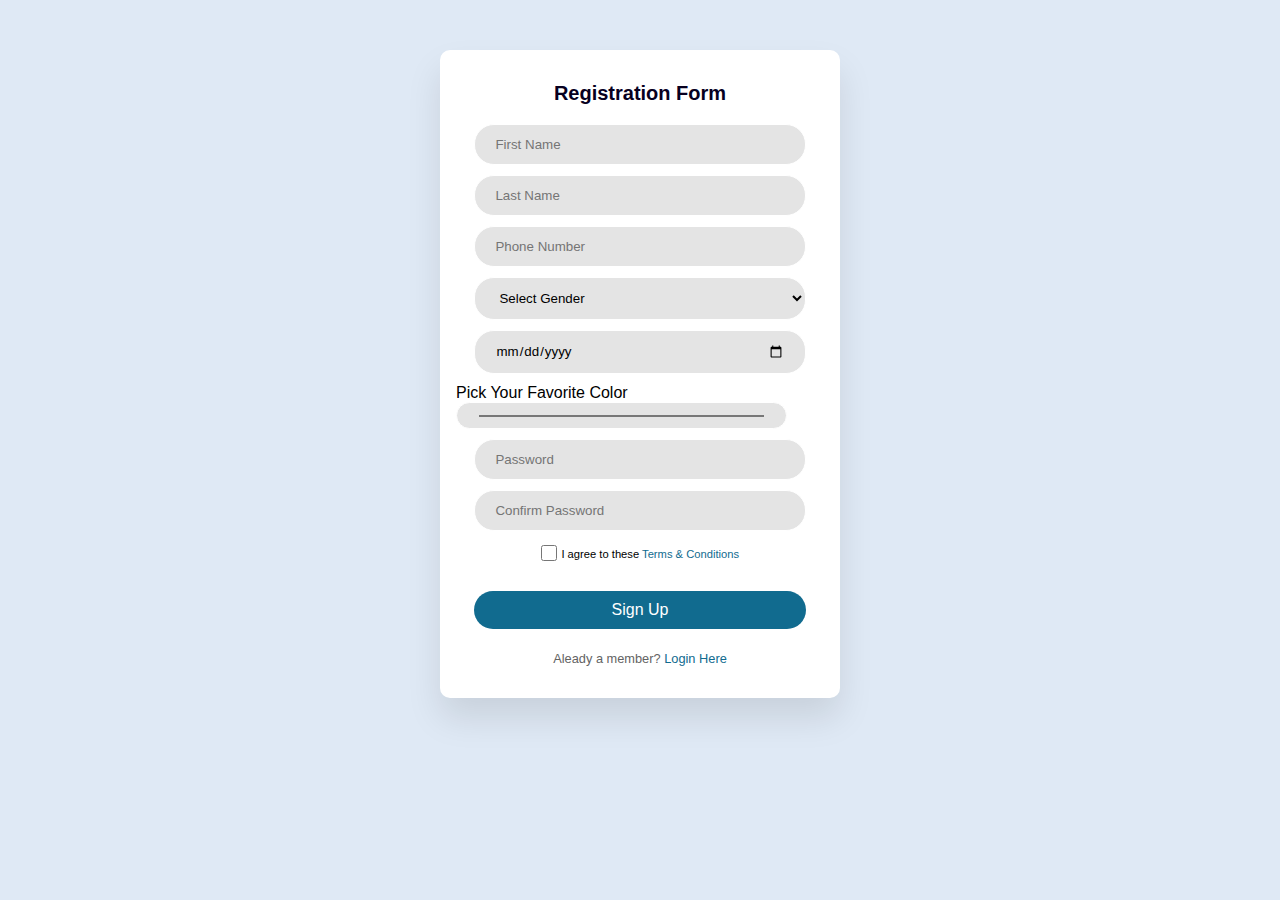
<file: Sign-up/index.html>
<!DOCTYPE html>
<html lang="en">
<head>
    <meta charset="UTF-8">
    <meta http-equiv="X-UA-Compatible" content="IE=edge">
    <meta name="viewport" content="width=device-width, initial-scale=1.0">
    <title>Registration Page</title>
    <link rel="stylesheet" href="styles.css">
</head>
<body>
    <div class="container">
        <h1> Registration Form</h1>
        <form action="#">
            <input type="text" placeholder="First Name"> 
            <input type="text" placeholder="Last Name"> 
            <input type="tel" placeholder="Phone Number">
            <select name="gender" id="gender"> 
                <option value="gender">Select Gender</option>
                <option value="male">Male</option>
                <option value="fmale">Female</option>
            </select>
            <input type="date" placeholder="Date of Birth">
            <div class="color">
            <label for="color">Pick Your Favorite Color</label>
            <input type="color">
            </div>
            <input type="password" placeholder="Password">
            <input type="password" placeholder="Confirm Password">             
        </form>
        <div class="terms">
            <input type="checkbox" id="checkbox">
            <label for="checkbox"> I agree to these <a href="#">Terms & Conditions</a></label>
        </div>
        <button>Sign Up</button>
        <div class="member">
            <p>Aleady a member? <a href="./login.html" target="_blank" >Login Here</a></p>
        </div>
    </div>

</body>
</html>
</file>
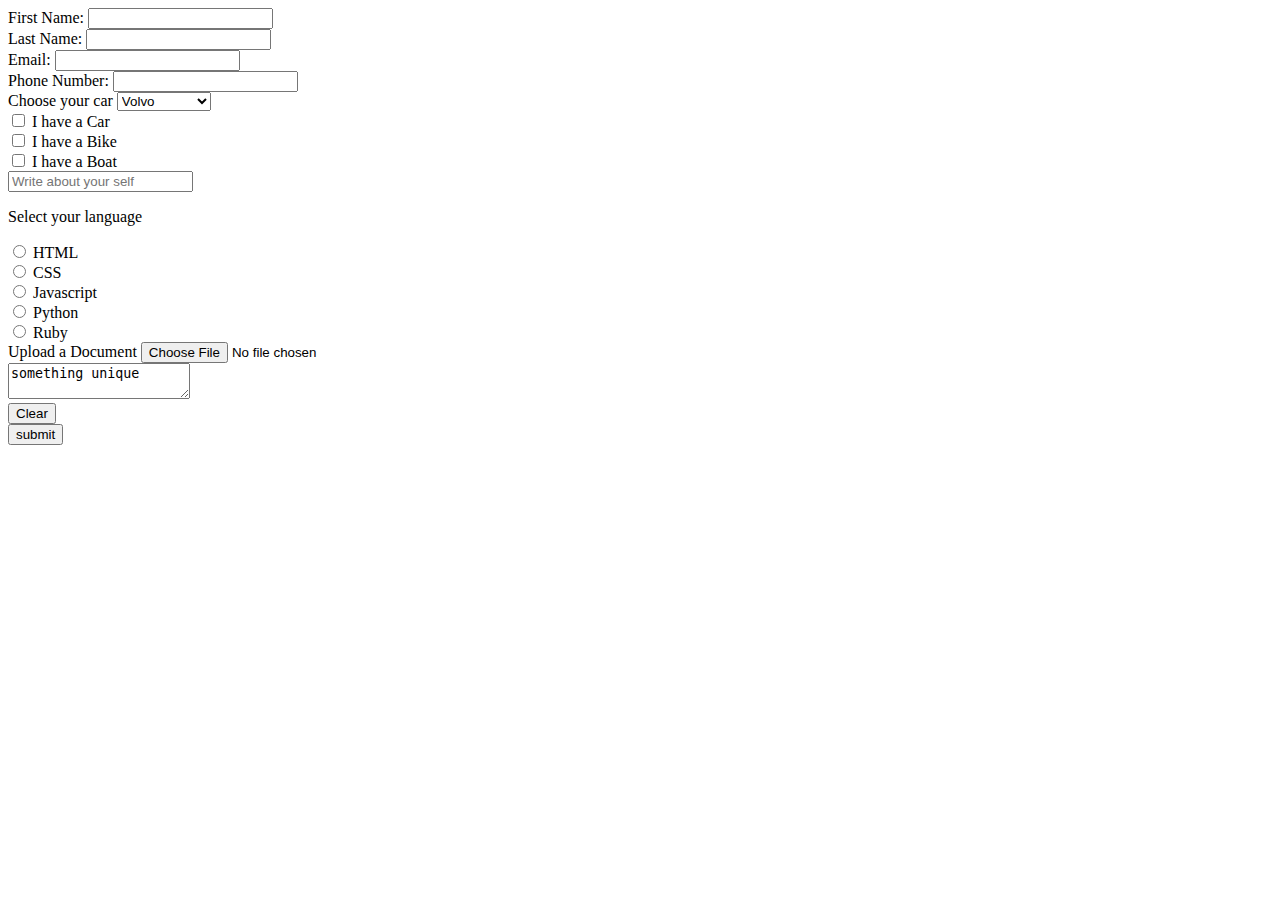
<file: form.html>
<!DOCTYPE html>
<html lang="en">
<head>
    <meta charset="UTF-8">
    <meta http-equiv="X-UA-Compatible" content="IE=edge">
    <meta name="viewport" content="width=device-width, initial-scale=1.0">
    <title>Zuri Form</title>
</head>
<body>
    <form action="">
        <div> <!-- div container takes full width of for the tag unless otherwise styled-->
            <label for="fName">First Name:</label>
            <input type="text" name="fName" id="fName">
        </div>   
        <div>
            <label for="lName">Last Name: </label>
            <input type="text" name="lName" id="lName">
        </div>
        <div>
            <label for="email">Email:</label>
            <input type="email" name="email" id="email">
        </div>
        <div>
            <label for="pNum">Phone Number:</label>
            <input type="tel" name="pNum" id="pNum"> <!-- type: tel takes in number, can also use number instead of tel-->
        </div>
        <div>
            <label for="car"> Choose your car</label>
            <select name="car" id="car">
                <option value="Volvo">Volvo</option>
                <option value="Nissan">Nissan</option>
                <option value="Toyota">Toyota</option>
                <option value="Posch">Posch</option>
                <option value="Farrari">Farrari</option>
                <option value="Royce">Rolls Royce</option>
            </select>
        </div>
        <div>
            <input type="checkbox" name="car" id="car">
            <label for="iHc">I have a Car</label> <br>
            <input type="checkbox" name="bike" id="bike">
            <label for="iHc">I have a Bike</label> <br>
            <input type="checkbox" name="" id="boat">
            <label for="iHc">I have a Boat</label>
        </div>
        <div>
            <input type="text" placeholder="Write about your self">
        </div>
        <div>
            <p> Select your language </p>
            <input type="radio" name="lang" id="">
            <label for="lang"> HTML </label><br> <!-- add same name to prevent selecting multiple options for radio-->
            <input type="radio" name="lang" id="">
            <label for="lang"> CSS </label><br>
            <input type="radio" name="lang" id="">
            <label for="lang"> Javascript </label> <br>
            <input type="radio" name="lang" id="">
            <label for="lang"> Python </label> <br>
            <input type="radio" name="lang" id="">
            <label for="lang"> Ruby </label>
        </div>
        <div>
            <label for="file">Upload a Document</label>
            <input type="file" name="file" id="">
        </div>
        <div>
            <textarea name="" id="">something unique </textarea>
        </div>
        <div>
            <input type="reset" value="Clear"> <!-- to reset the whole form-->
        </div>
        <input type="submit" value="submit">
    </form>
</body>
</html>
</file>
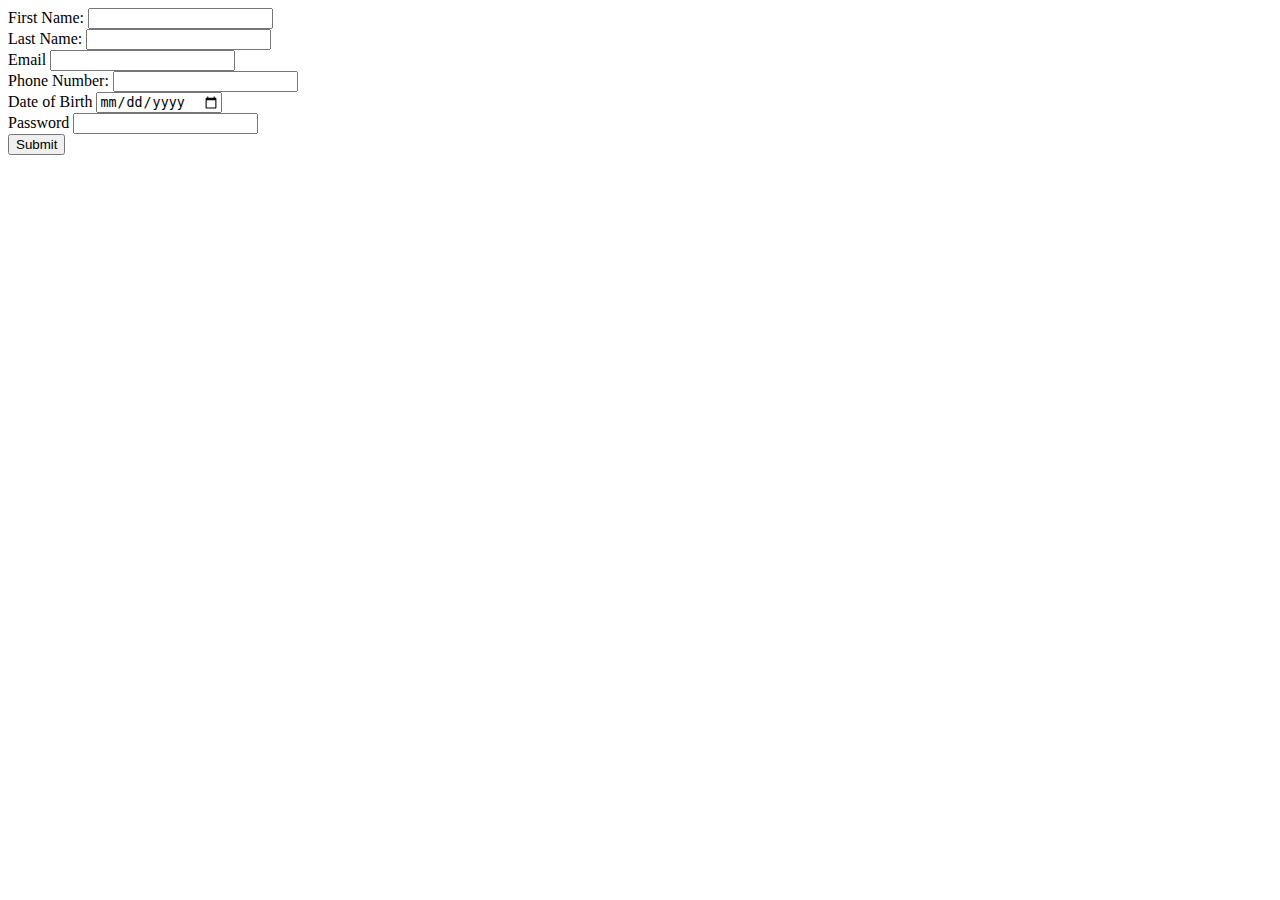
<file: form_task.html>
<!DOCTYPE html>
<html lang="en">
<head>
    <meta charset="UTF-8">
    <meta http-equiv="X-UA-Compatible" content="IE=edge">
    <meta name="viewport" content="width=device-width, initial-scale=1.0">
    <title>Simple Sign Up form</title>
</head>
<body>
    <form action="">
        <div>   
        <label for="fName">First Name:</label>
        <input type="text" name="fName" id="fName" maxlength="12" minlength="5" required>
        </div>
        <div>
            <label for="lName">Last Name:</label>
            <input type="text" name="lName" id="lName" required>
        </div>
        <div>
            <label for="email">Email</label>
            <input type="email" name="email" id="email" required>
        </div>
        <div>
            <label for="pNum"> Phone Number:</label>
            <input type="tel" name="pNum" id="pNum" required>
        </div>
        <div>
            <label for="DoB">Date of Birth</label>
            <input type="date" name="DoB" id="DoB" required>
        </div>
        <div>
            <label for="pWord">Password</label>
            <input type="password" name="pWord" id="pWord" required>
        </div>
        <input type="button" value="Submit">
    </form>
    
</body>
</html>
</file>
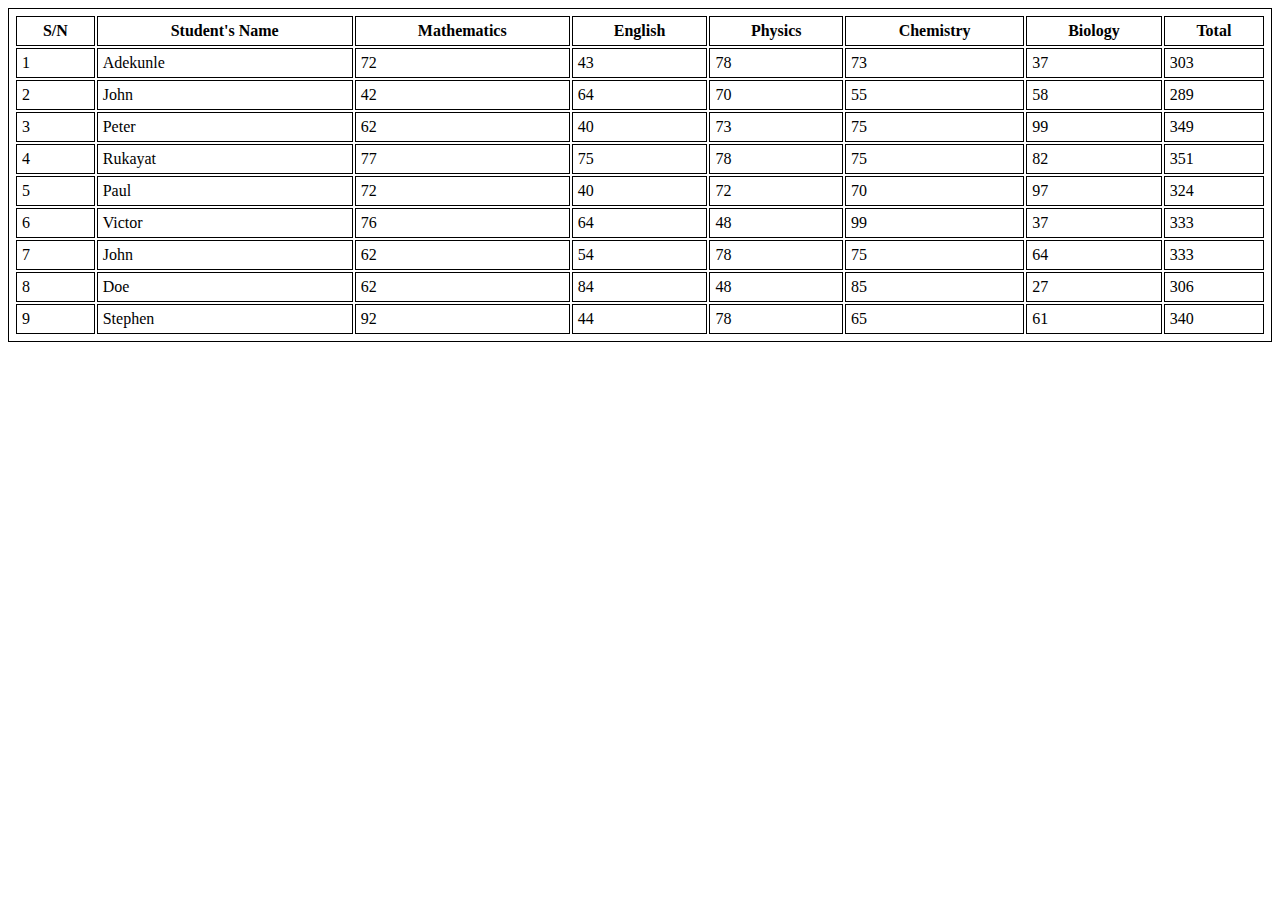
<file: index_ZuriII.html>
<!DOCTYPE html>
<html lang="en">
<head>
    <meta charset="UTF-8">
    <meta http-equiv="X-UA-Compatible" content="IE=edge">
    <meta name="viewport" content="width=device-width, initial-scale=1.0">
    <title> Students' Data</title>
</head>
<style>
    table, tr, td, th {
        border: 1px solid black;
        padding: 5px;
    }
</style>
<body>
    <table width="100%" >
        <thead id="heading">
            <tr class="row" >
                <th >
                    S/N
                </th>
                <th>
                    Student's Name
                </th>
                <th>
                    Mathematics
                </th>
                <th>
                    English
                </th>
                <th>
                    Physics
                </th>
                <th>
                    Chemistry
                </th>
                <th>
                    Biology
                </th>
                <th colspan="2">
                    Total
                </th>
                
            </tr>
        </thead>

        <tbody>
            <tr class="row">
                <td class="row">
                    1
                </td>
                <td>
                    Adekunle
                </td>
                <td>
                    72
                </td>
                <td>
                    43
                </td>
                <td>
                    78
                </td>
                <td>
                    73
                </td>
                <td>
                    37
                </td>
                <td colspan="2">
                    303
                </td>
            </tr>
            <tr class="row">
                <td class="row">
                    2
                </td>
                <td>
                    John
                </td>
                <td>
                    42
                </td>
                <td>
                    64
                </td>
                <td>
                    70
                </td>
                <td>
                    55
                </td>
                <td>
                    58
                </td>
                <td colspan="2">
                    289
                </td>
            </tr>
            <tr class="row">
                <td class="row">
                    3
                </td>
                <td>
                    Peter
                </td>
                <td>
                    62
                </td>
                <td>
                    40
                </td>
                <td>
                    73
                </td>
                <td>
                    75
                </td>
                <td>
                    99
                </td>
                <td colspan="2">
                    349
                </td>
            </tr>
            <tr class="row">
                <td class="row">
                    4
                </td>
                <td>
                    Rukayat
                </td>
                <td>
                    77
                </td>
                <td>
                    75
                </td>
                <td>
                    78
                </td>
                <td>
                    75
                </td>
                <td>
                    82
                </td>
                <td colspan="2">
                    351
                </td>
            </tr>
            <tr class="row">
                <td class="row">
                    5
                </td>
                <td>
                    Paul
                </td>
                <td>
                    72
                </td>
                <td>
                    40
                </td>
                <td>
                    72
                </td>
                <td>
                    70
                </td>
                <td>
                    97
                </td>
                <td colspan="2">
                    324
                </td>
            </tr>
            <tr class="row">
                <td class="row">
                    6
                </td>
                <td>
                    Victor
                </td>
                <td>
                    76
                </td>
                <td>
                    64
                </td>
                <td>
                    48
                </td>
                <td>
                    99
                </td>
                <td>
                    37
                </td>
                <td colspan="2">
                    333
                </td>
            </tr>
            <tr class="row">
                <td class="row">
                    7
                </td>
                <td>
                    John
                </td>
                <td>
                    62
                </td>
                <td>
                    54
                </td>
                <td>
                    78
                </td>
                <td>
                    75
                </td>
                <td>
                    64
                </td>
                <td colspan="2">
                    333
                </td>
            </tr>
            <tr class="row">
                <td class="row">
                    8
                </td>
                <td>
                    Doe
                </td>
                <td>
                    62
                </td>
                <td>
                    84
                </td>
                <td>
                    48
                </td>
                <td>
                    85
                </td>
                <td>
                    27
                </td>
                <td colspan="2">
                    306
                </td>
            </tr>
            <tr class="row">
                <td class="row">
                    9
                </td>
                <td>
                    Stephen
                </td>
                <td>
                    92
                </td>
                <td>
                    44
                </td>
                <td>
                    78
                </td>
                <td>
                    65
                </td>
                <td>
                    61
                </td>
                <td colspan="2">
                    340
                </td>
            </tr>
        </tbody>
    </table>
</body>
</html>
</file>
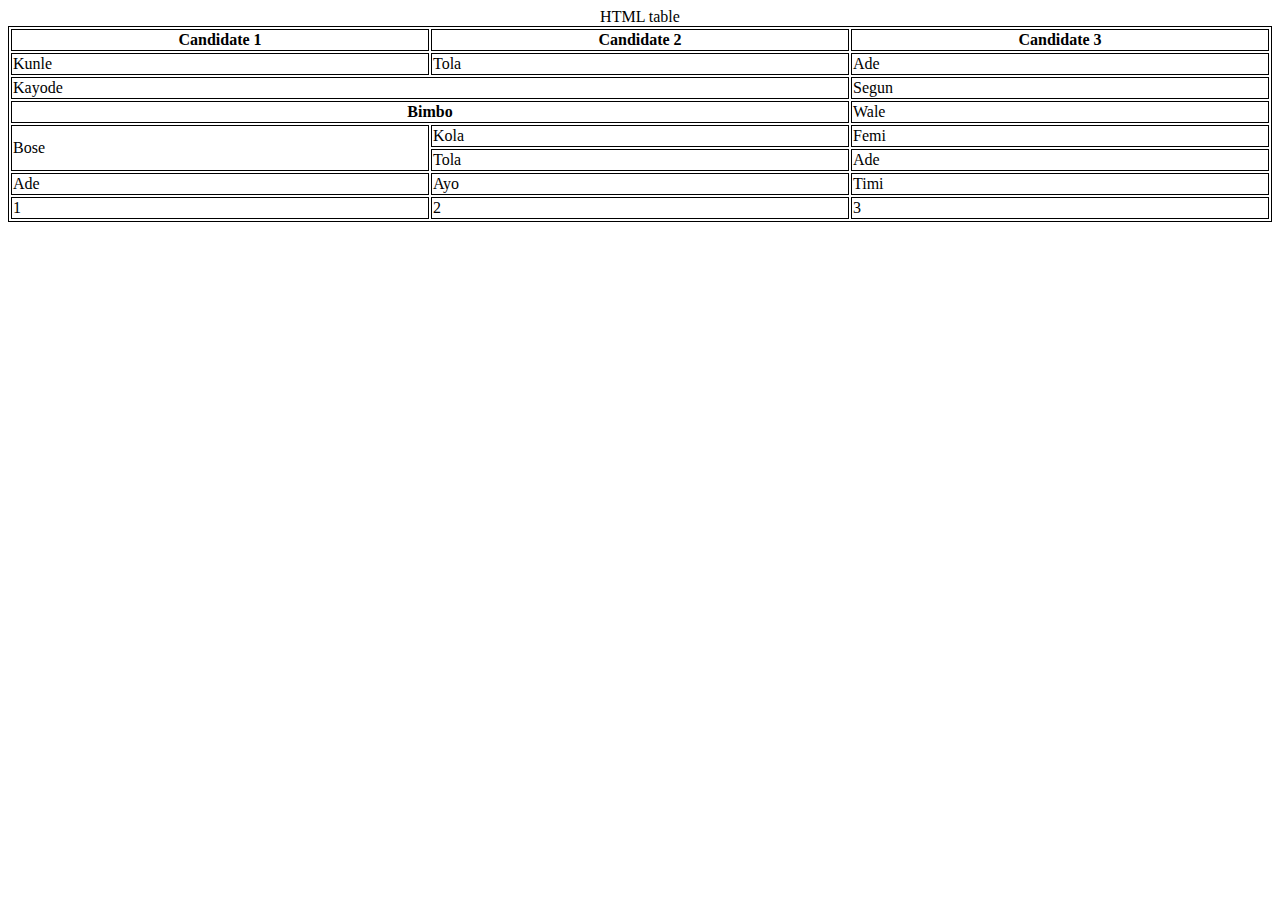
<file: table.html>
<!DOCTYPE html>
<html lang="en">
<head>
    <meta charset="UTF-8">
    <meta http-equiv="X-UA-Compatible" content="IE=edge">
    <meta name="viewport" content="width=device-width, initial-scale=1.0">
    <title>Document</title>
</head>
<style>
    table, tr, td, th {
        border: 1px solid black;
    }
</style>
<body>
    <table width="100%"> <!-- table takes the full width of browser -->
        <caption> 
            HTML table <!-- the caption for the table -->
        </caption>
        <thead> <!--table head; houses the headings of the table such as tr, th-->
            <tr> <!-- table row: horizontal heading of the table, everything in this section is horizontal -->
                <th>
                    Candidate 1 <!--table heading; bears the actual contents --> 
                </th>
                <th>
                    Candidate 2 
                </th>
                <th>
                    Candidate 3 
                </th>
            </tr>
        </thead>
        <tbody> <!-- table body: take input for the table, embed tr, td-->
            <tr> <!-- table row; horizontal display  of table data, takes td-->
                <td> <!-- table data: takes in the input of the table-->
                    Kunle
                </td>
                <td> 
                    Tola
                </td>
                <td> 
                    Ade
                </td>
            </tr>
            <tr> <!-- table row 2-->
                <td colspan="2"> 
                    Kayode
                </td>
                <td> 
                    Segun
                </td>
            </tr>
            <tr> <!-- table body 3-->
                <th colspan="2"> 
                    Bimbo
                </td>
                <td> 
                    Wale
                </td>
            </tr>
            <tr> <!-- table body 4-->
                <td  rowspan="2"> 
                    Bose
                </td>
                <td> 
                    Kola
                </td>
                <td>
                    Femi
                </td>
            </tr>
            <tr> <!-- table body 5-->
                <td> 
                    Tola
                </td>
                <td> 
                    Ade
                </td>
            </tr>
            <tr> <!-- table body 6-->
                <td> 
                    Ade
                </td>
                <td> 
                    Ayo
                </td>
                <td> 
                    Timi
                </td>
            </tr>
        </tbody>
        <tfoot> <!--table foot-->
            <tr>
                <td> 1 </td>
                <td>2</td>
                <td>3</td>
            </tr>
        </tfoot>
    </table>
</body>
</html>
</file>
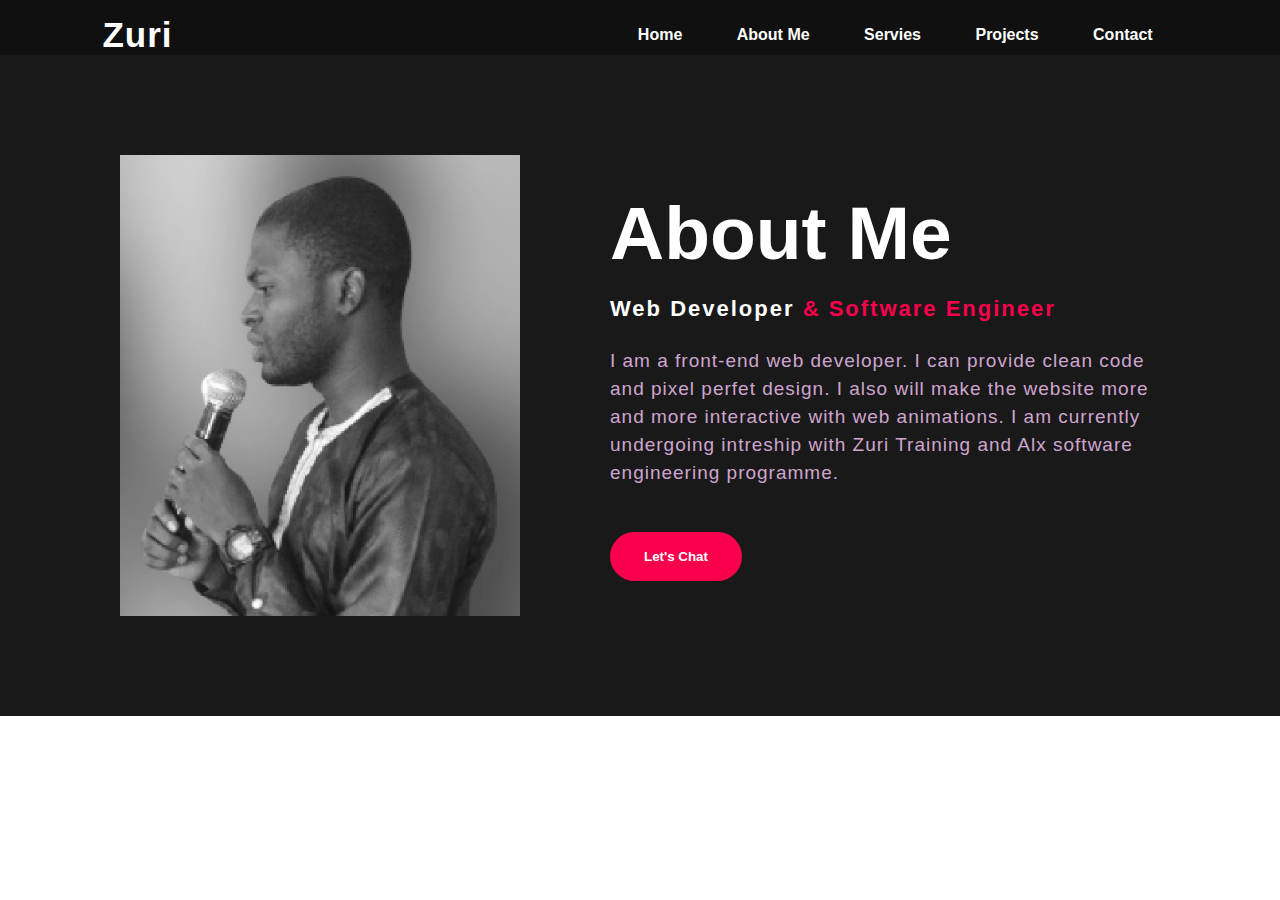
<file: Portfoli/aboutme.html>
<!DOCTYPE html>
<html lang="en">
<head>
    <meta charset="UTF-8">
    <meta http-equiv="X-UA-Compatible" content="IE=edge">
    <meta name="viewport" content="width=device-width, initial-scale=1.0">
    <title>About page</title>
    <link rel="stylesheet" href="style.css">
    <!-- link to css file-->
    <link rel="stylesheet" href="https://cdnjs.cloudflare.com/ajax/libs/font-awesome/6.2.0/css/all.min.css"
        integrity="sha512-xh6O/CkQoPOWDdYTDqeRdPCVd1SpvCA9XXcUnZS2FmJNp1coAFzvtCN9BmamE+4aHK8yyUHUSCcJHgXloTyT2A=="
        crossorigin="anonymous" referrerpolicy="no-referrer" />
</head>
<body>
    <header>
            <nav>
                <h2 class="logo">
                    Zuri
                </h2>
                <ul>
                    <li><a href="#">Home</a></li>
                    <li><a href="aboutme.html" target="_blank">About Me</a></li>
                    <li><a href="services.html" target="_blank">Servies<a></li>
                    <li><a href="project.html" target="_blank">Projects</a></li>
                    <li><a href="contact.html" target="_blank">Contact</a></li>
                </ul>
            </nav>
    </header>
    <section class="about">
        <div class="main">
            <img src="images/image-2.jpg" alt="image-2">
            <div class="about-txt">
                <h2>
                    About Me
                </h2>
                <h5>
                    Web Developer <span>& Software Engineer </span> 
                </h5>
                <p>
                    I am a front-end web developer. I can provide clean code and pixel perfet design. I also will make the website more and more interactive with web animations. I am currently undergoing intreship with Zuri Training and Alx software engineering programme.
                </p>
                <button type="button"> Let's Chat</button>
            </div>
        </div>
    </section>
</body>
</html>
</file>
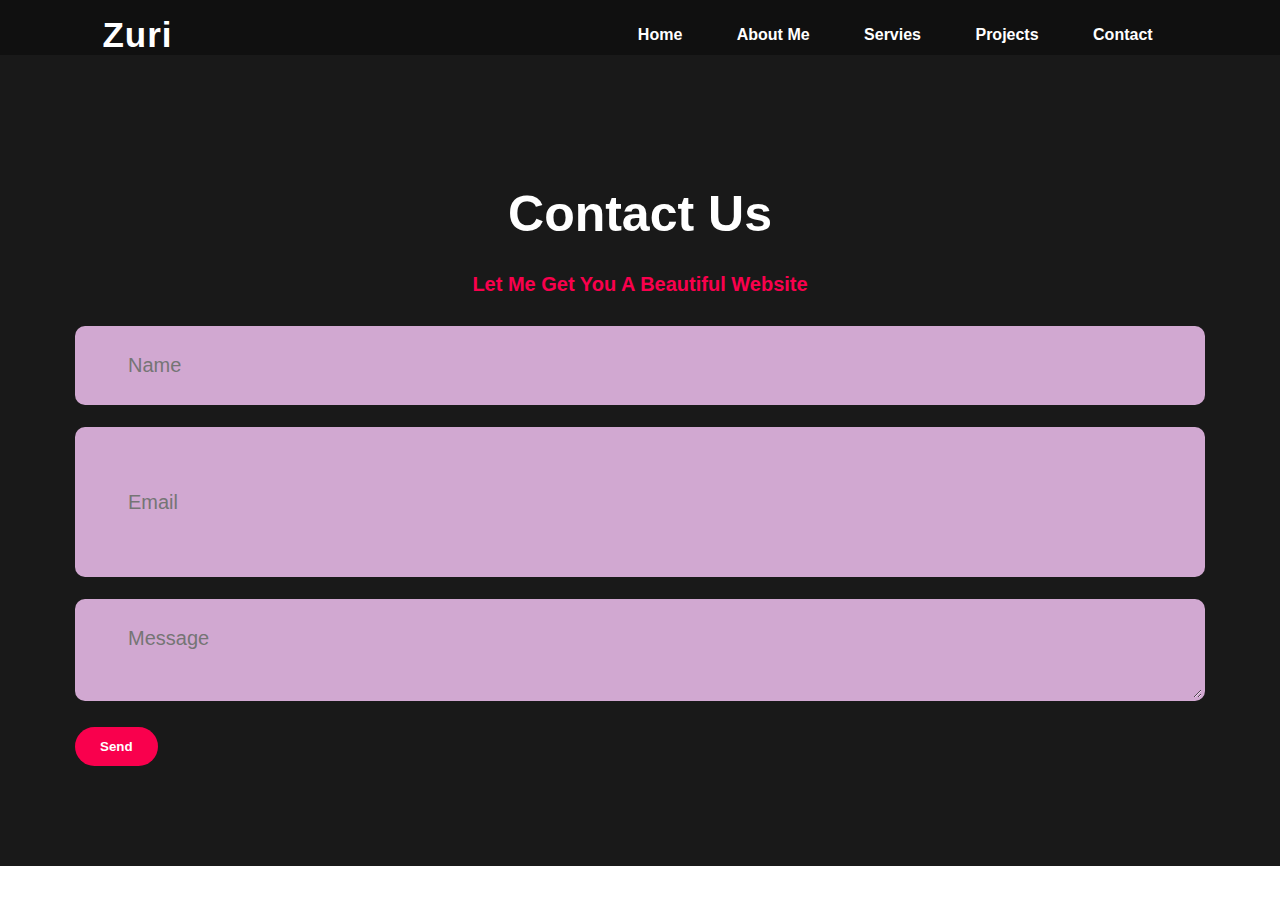
<file: Portfoli/contact.html>
<!DOCTYPE html>
<html lang="en">
<head>
    <meta charset="UTF-8">
    <meta http-equiv="X-UA-Compatible" content="IE=edge">
    <meta name="viewport" content="width=device-width, initial-scale=1.0">
    <title>Contact page</title>
    <link rel="stylesheet" href="style.css"> <!-- link to css file-->
    <link rel="stylesheet" href="https://cdnjs.cloudflare.com/ajax/libs/font-awesome/6.2.0/css/all.min.css"
        integrity="sha512-xh6O/CkQoPOWDdYTDqeRdPCVd1SpvCA9XXcUnZS2FmJNp1coAFzvtCN9BmamE+4aHK8yyUHUSCcJHgXloTyT2A=="
        crossorigin="anonymous" referrerpolicy="no-referrer" />
</head>
<body>
    <header>
            <nav>
                <h2 class="logo">
                    Zuri
                </h2>
                <ul>
                    <li><a href="#">Home</a></li>
                    <li><a href="aboutme.html" target="_blank">About Me</a></li>
                    <li><a href="services.html" target="_blank">Servies<a></li>
                    <li><a href="project.html" target="_blank">Projects</a></li>
                    <li><a href="contact.html" target="_blank">Contact</a></li>
                </ul>
            </nav>
    </header>
    <div class="contact">
        <h2> Contact Us </h2>
        <p>Let Me Get You A Beautiful Website</p>
        
        <div class="form">      
            <input class="field" type="text" placeholder="Name">
        <input class="field area" type="email" placeholder="Email">
        <textarea class="field" placeholder="Message"></textarea>
        <button class="btn">Send</button>
        </div>
    </div>
</body>
</html>
</file>
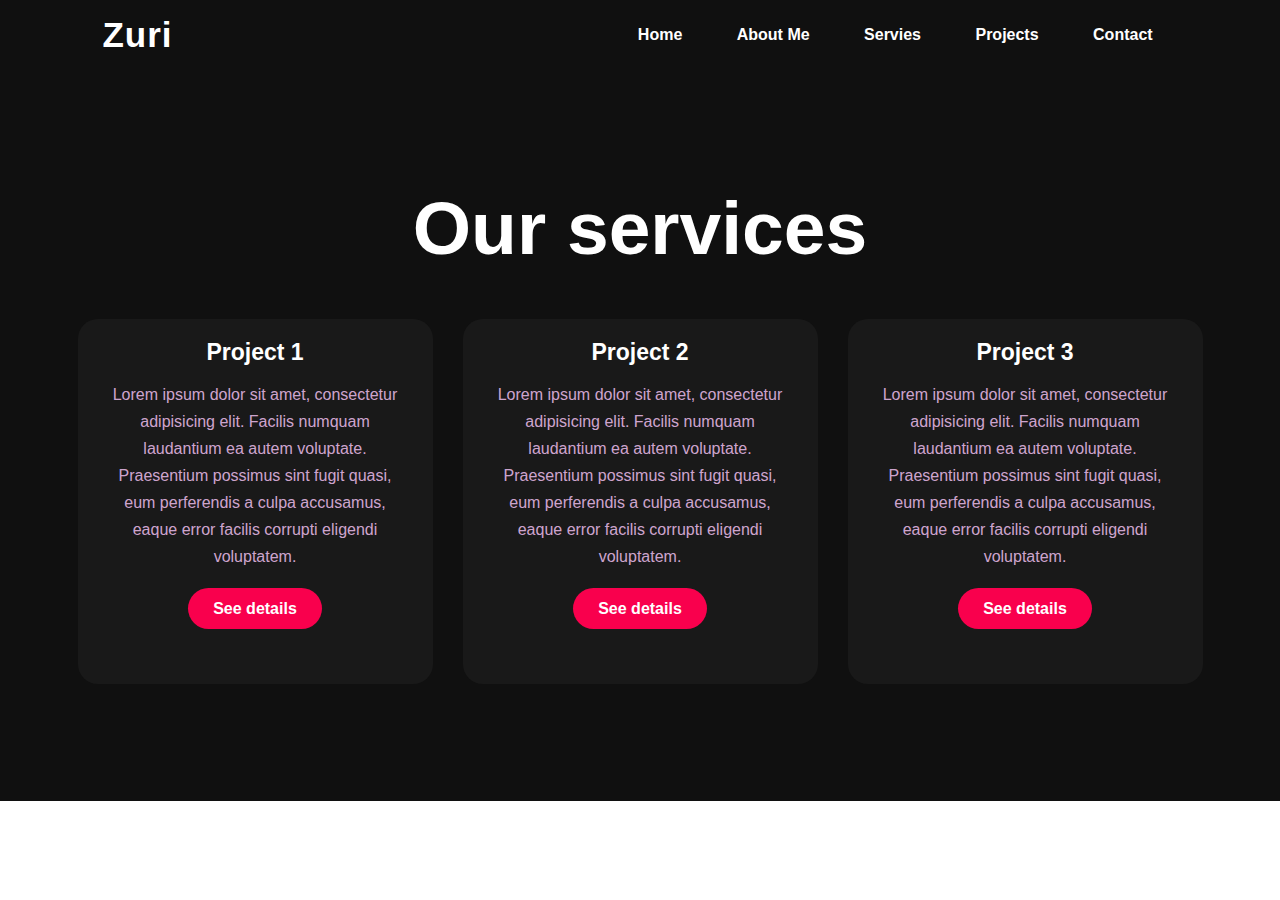
<file: Portfoli/project.html>
<!DOCTYPE html>
<html lang="en">

<head>
    <meta charset="UTF-8">
    <meta http-equiv="X-UA-Compatible" content="IE=edge">
    <meta name="viewport" content="width=device-width, initial-scale=1.0">
    <title>Project Page</title>
    <link rel="stylesheet" href="style.css"> <!-- link to css file-->
    <link rel="stylesheet" href="https://cdnjs.cloudflare.com/ajax/libs/font-awesome/6.2.0/css/all.min.css"
        integrity="sha512-xh6O/CkQoPOWDdYTDqeRdPCVd1SpvCA9XXcUnZS2FmJNp1coAFzvtCN9BmamE+4aHK8yyUHUSCcJHgXloTyT2A=="
        crossorigin="anonymous" referrerpolicy="no-referrer" />
</head>

<body>
    <header>
            <nav>
                <h2 class="logo">
                    Zuri
                </h2>
                <ul>
                    <li><a href="#">Home</a></li>
                    <li><a href="aboutme.html" target="_blank">About Me</a></li>
                    <li><a href="services.html" target="_blank">Servies<a></li>
                    <li><a href="project.html" target="_blank">Projects</a></li>
                    <li><a href="contact.html" target="_blank">Contact</a></li>
                </ul>
            </nav>
    </header>
    <section>
        <div class="project">
            <div class="title">
                <h2> Our services</h2>
            </div>
            <div class="box">
                <div class="card">
                    <h5>Project 1</h5>
                    <div class="pra">
                        <p> Lorem ipsum dolor sit amet, consectetur adipisicing elit. Facilis numquam laudantium ea
                            autem voluptate. Praesentium possimus sint fugit quasi, eum perferendis a culpa accusamus,
                            eaque error facilis corrupti eligendi voluptatem.</p>

                        <p style="text-align: center;">
                            <a class="button" href="#">See details</a>
                        </p>
                    </div>
                </div>

                <div class="box">
                    <div class="card">
                        <h5>Project 2</h5>
                        <div class="pra">
                            <p> Lorem ipsum dolor sit amet, consectetur adipisicing elit. Facilis numquam laudantium ea
                                autem voluptate. Praesentium possimus sint fugit quasi, eum perferendis a culpa accusamus,
                                eaque error facilis corrupti eligendi voluptatem.</p>
                
                            <p style="text-align: center;">
                                <a class="button" href="#">See details</a>
                            </p>
                        </div>
                    </div>

                <div class="box">
                    <div class="card">
                        <h5>Project 3</h5>
                        <div class="pra">
                            <p> Lorem ipsum dolor sit amet, consectetur adipisicing elit. Facilis numquam laudantium ea
                                autem voluptate. Praesentium possimus sint fugit quasi, eum perferendis a culpa accusamus,
                                eaque error facilis corrupti eligendi voluptatem.</p>
                
                            <p style="text-align: center;">
                                <a class="button" href="#">See details</a>
                            </p>
                        </div>
                    </div>
            </div>
        </div>
    </section>

</body>

</html>
</file>
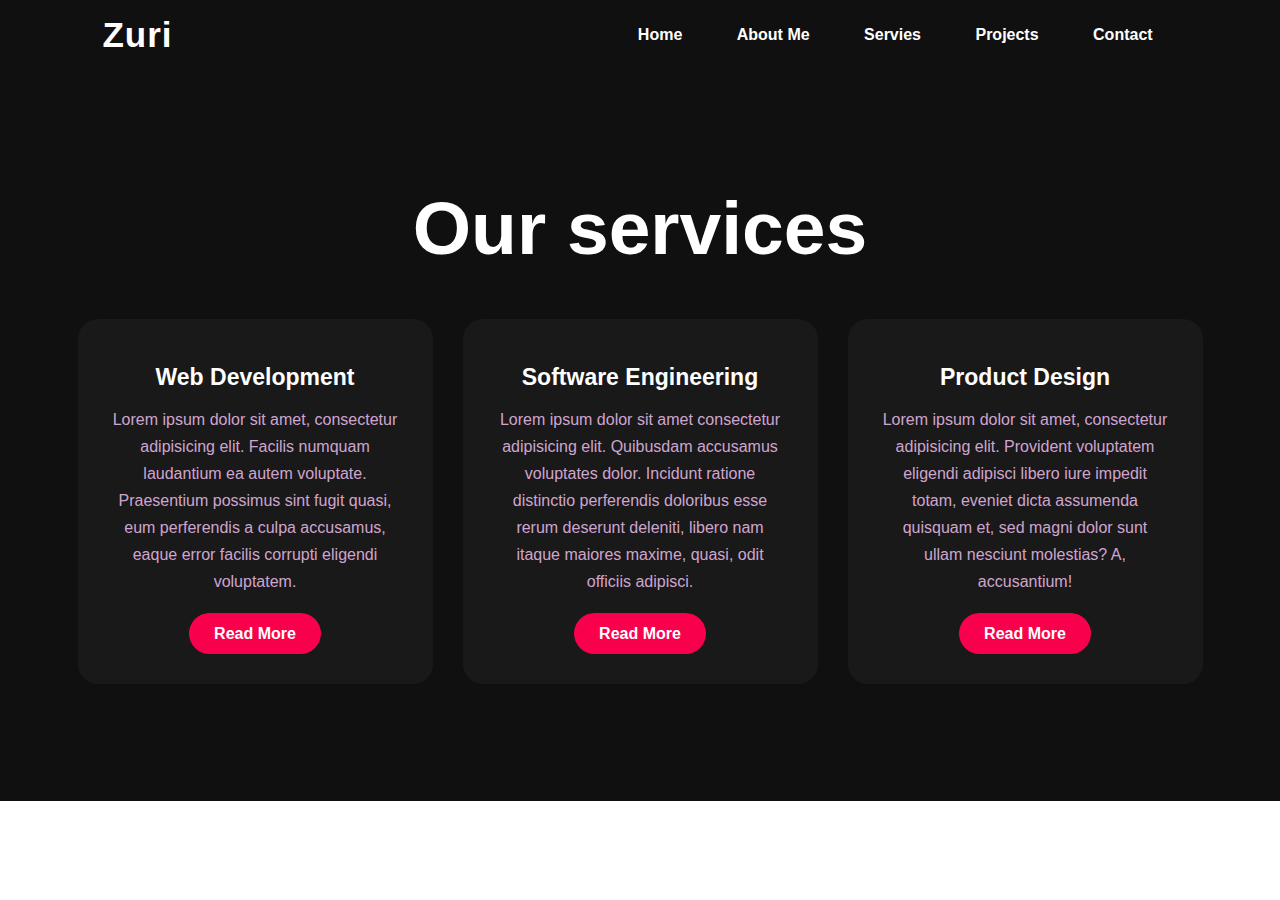
<file: Portfoli/services.html>
<!DOCTYPE html>
<html lang="en">
<head>
    <meta charset="UTF-8">
    <meta http-equiv="X-UA-Compatible" content="IE=edge">
    <meta name="viewport" content="width=device-width, initial-scale=1.0">
    <title>Service page</title>
    <link rel="stylesheet" href="style.css"> <!-- link to css file-->
    <link rel="stylesheet" href="https://cdnjs.cloudflare.com/ajax/libs/font-awesome/6.2.0/css/all.min.css"
        integrity="sha512-xh6O/CkQoPOWDdYTDqeRdPCVd1SpvCA9XXcUnZS2FmJNp1coAFzvtCN9BmamE+4aHK8yyUHUSCcJHgXloTyT2A=="
        crossorigin="anonymous" referrerpolicy="no-referrer" />
</head>
<body>
    <header>
        <nav>
            <h2 class="logo">
                Zuri
            </h2>
            <ul>
                <li><a href="#">Home</a></li>
                <li><a href="aboutme.html" target="_blank">About Me</a></li>
                <li><a href="services.html" target="_blank">Servies<a></li>
                <li><a href="project.html" target="_blank">Projects</a></li>
                <li><a href="contact.html" target="_blank">Contact</a></li>
            </ul>
        </nav>
    </header>
    <section>
        <div class="service">
            <div class="title">
                <h2> Our services</h2>
            </div>
            <div class="box">
                <div class="card">
                    <i class="fas fa-bars"></i>
                    <h5>Web Development</h5>
                    <div class="pra">
                        <p> Lorem ipsum dolor sit amet, consectetur adipisicing elit. Facilis numquam laudantium ea autem voluptate. Praesentium possimus sint fugit quasi, eum perferendis a culpa accusamus, eaque error facilis corrupti eligendi voluptatem.</p>

                        <p style="text-align: center;">
                            <a class="button" href="#">Read More</a>
                        </p>
                    </div>
                </div>

                <div class="card">
                    <i class="far fa-bell"></i>
                    <h5>Software Engineering</h5>
                    <div class="pra">
                        <p> Lorem ipsum dolor sit amet consectetur adipisicing elit. Quibusdam accusamus voluptates dolor. Incidunt ratione distinctio perferendis doloribus esse rerum deserunt deleniti, libero nam itaque maiores maxime, quasi, odit officiis adipisci.
                        </p>
                
                        <p style="text-align: center;">
                            <a class="button" href="#">Read More</a>
                        </p>
                    </div>
                </div>

                <div class="card">
                    <i class="far fa-user"></i>
                    <h5>Product Design</h5>
                    <div class="pra">
                        <p> Lorem ipsum dolor sit amet, consectetur adipisicing elit. Provident voluptatem eligendi adipisci libero iure impedit totam, eveniet dicta assumenda quisquam et, sed magni dolor sunt ullam nesciunt molestias? A, accusantium!</p>
                
                        <p style="text-align: center;">
                            <a class="button" href="#">Read More</a>
                        </p>
                    </div>
                </div>
            </div>
        </div>
    </section>
    
</body>
</html>
</file>
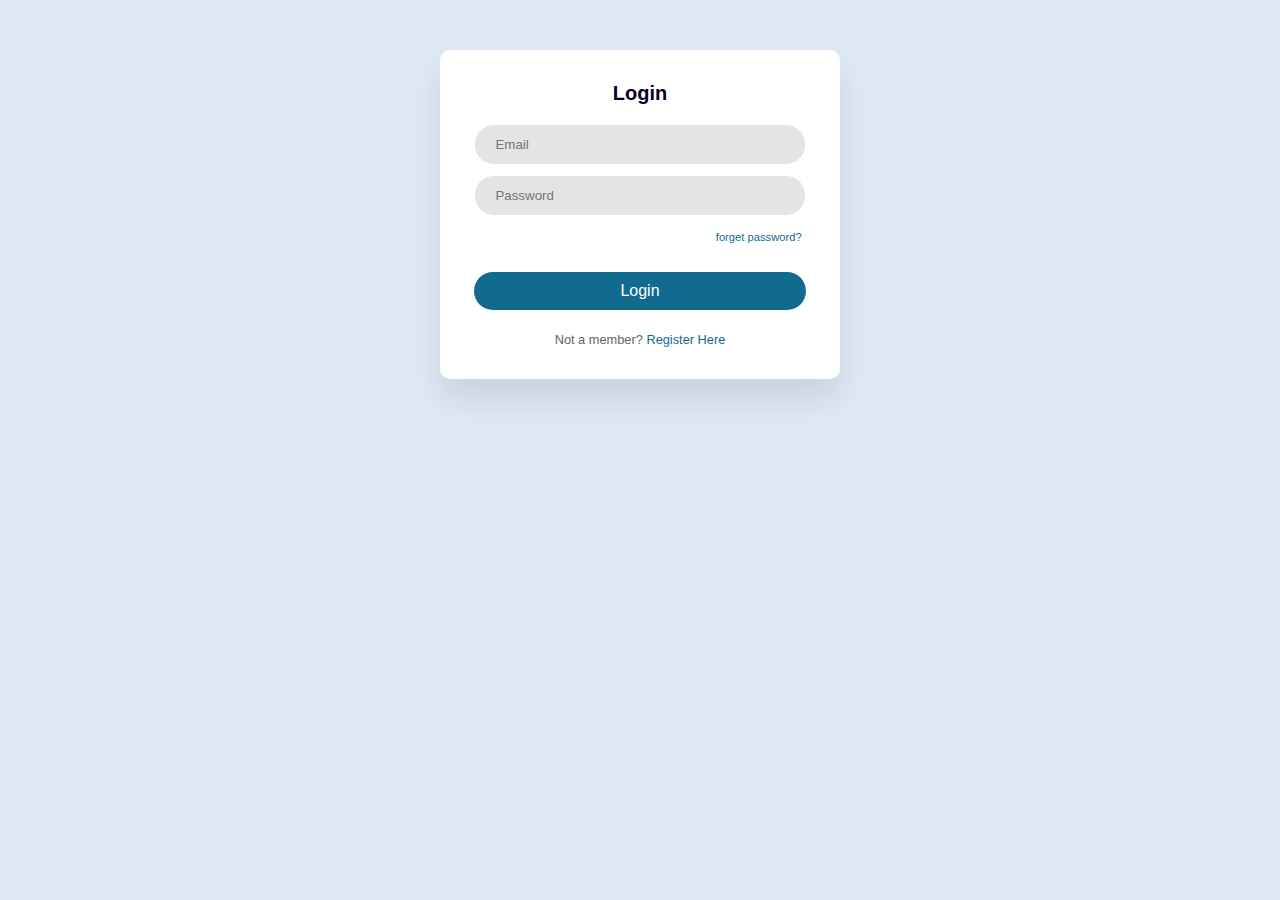
<file: Sign-up/login.html>
<!DOCTYPE html>
<html lang="en">
<head>
    <meta charset="UTF-8">
    <meta http-equiv="X-UA-Compatible" content="IE=edge">
    <meta name="viewport" content="width=device-width, initial-scale=1.0">
    <title>Login</title>
    <link rel="stylesheet" href="styles.css">
</head>
<body>
    <div class="container">
        <h1> Login</h1>
        <form action="./success.html" target="_blank">
            <input type="email" required placeholder="Email">
            <input type="password"  placeholder="Password">
            <div class="recover">
                <a href="#">forget password?</a>
            </div>
            <button>Login</button>
        </form>
        <div class="member">
            <p>Not a member? <a href="./index.html">Register Here</a></p>
        </div>
    </div>

    
</body>
</html>
</file>
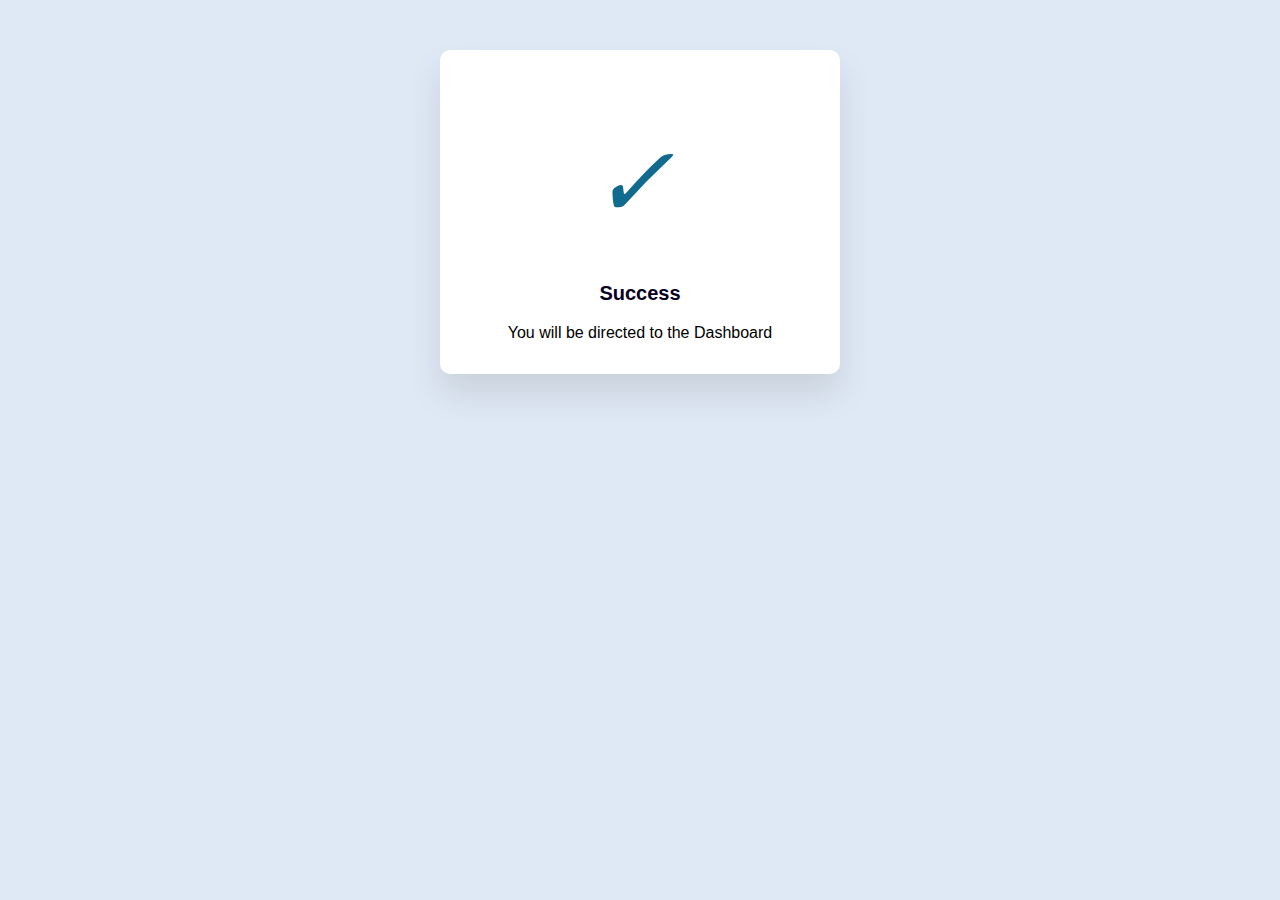
<file: Sign-up/success.html>
<!DOCTYPE html>
<html lang="en">
<head>
    <meta charset="UTF-8">
    <meta http-equiv="X-UA-Compatible" content="IE=edge">
    <meta name="viewport" content="width=device-width, initial-scale=1.0">
    <title>Success Page</title>
    <link rel="stylesheet" href="styles.css">
</head>
<body>
    <div class="container">
        <i class="checkmark">✓</i>
        <h1> Success</h1>
        <p> You will be directed to the Dashboard</p>
    </div>
</body>
</html>
</file>
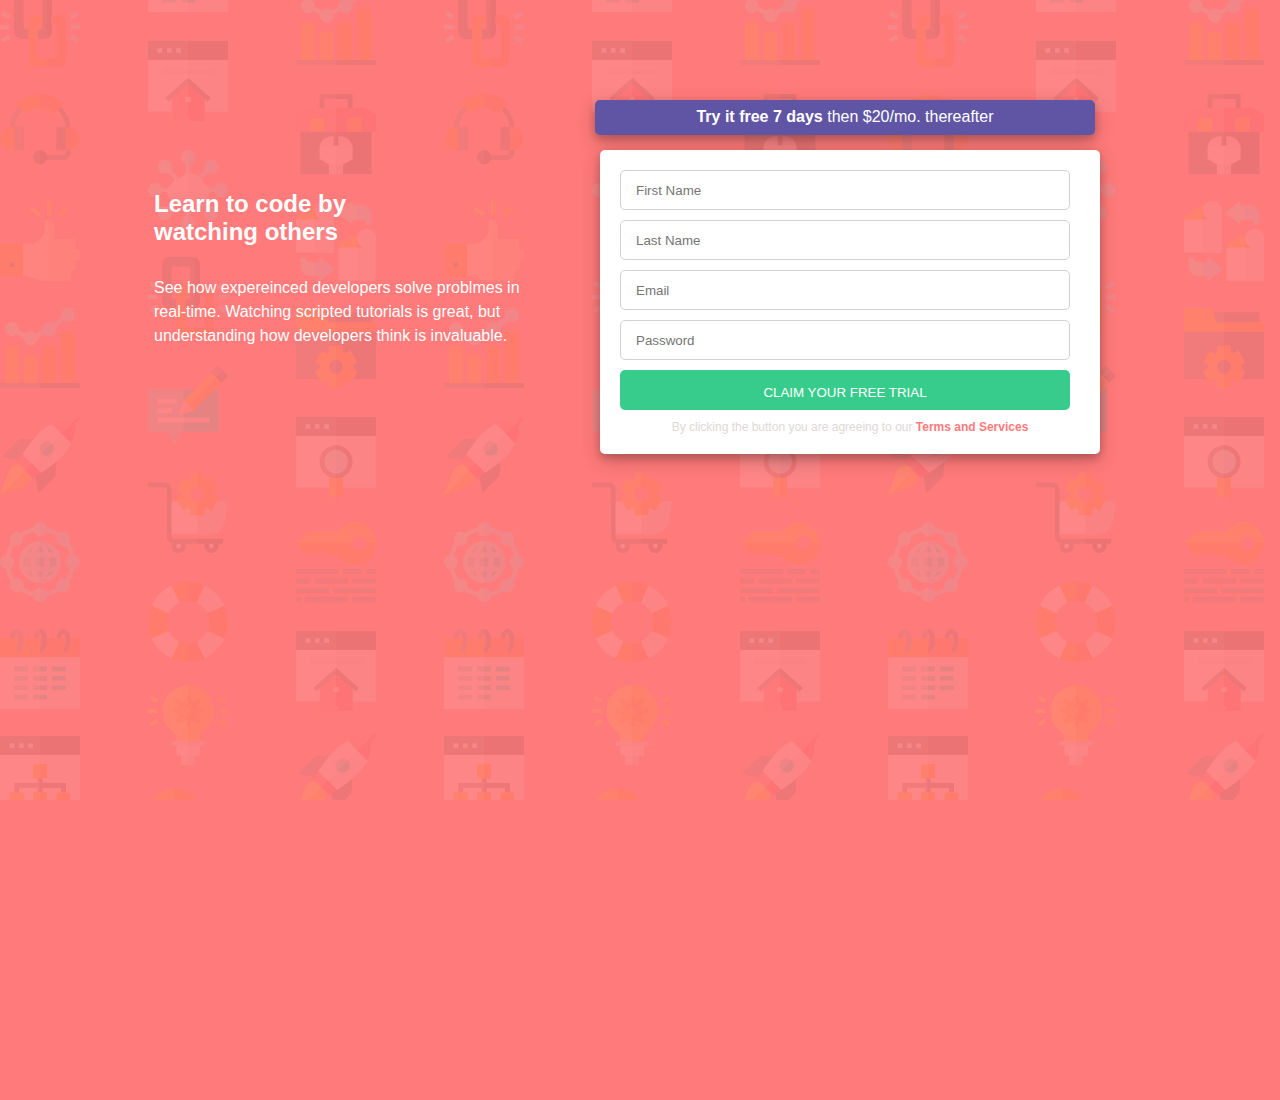
<file: Registration Grid layout/Registration task old/grid.html>
<!DOCTYPE html>
<html lang="en">

<head>
    <meta charset="UTF-8">
    <meta http-equiv="X-UA-Compatible" content="IE=edge">
    <meta name="viewport" content="width=device-width, initial-scale=1.0">
    <title>Grid Layout</title>
    <link rel="stylesheet" href="grid.css">
    <link rel="stylesheet" href="https://fonts.google.com/specimen/Poppins">
</head>

<body>
    <div class="main">
        <div class="content">
            <h2> Learn to code by <br> watching others</h2>
            <p> See how expereinced developers solve problmes in real-time. Watching scripted tutorials is great, but
                understanding how developers think is invaluable.</p>
        </div>


        <div class="form">
            <div class="try">
            <p><b>Try it free 7 days</b> then $20/mo. thereafter</p>
            </div>
           
            <div class="form-box">
                <form action="#">
                    <input type="text" name="First Name" placeholder="First Name" required>
                    <input type="text" name="Last Name" placeholder="Last Name" required>
                    <input type="email" name="email" placeholder="Email" required>
                    <input type="password" name="password" placeholder="Password" required>
                    <button> CLAIM YOUR FREE TRIAL </button>
                    <P>By clicking the button you are agreeing to our <a href="#"> <span> Terms and Services</span></a></P>
                </form>
            </div>
        </div>

    </div>
</body>

</html>
</file>
<file: Sign-up/styles.css>
*{
margin: 0;
padding: 0;
box-sizing: border-box;
font-family: 'Gill Sans', 'Gill Sans MT', Calibri, 'Trebuchet MS', sans-serif;
}

body{
    background: #dfe9f5;
}

.container{
    width: 400px;
    padding: 2rem 1rem;
    margin: 50px auto;
    background-color: #fff;
    border-radius: 10px;
    text-align: center;
    box-shadow: 0 20px 35px rgba(0, 0, 0, 0.1);
}

h1{
    font-size: 20px;
    color: #07001f;
    margin-bottom: 1.2rem;
}

.container form input{
    width: 90%;
    outline: none;
    border: 1px solid #fff;
    padding: 12px 20px;
    margin-bottom: 10px;
    border-radius: 20px;
    background: #e4e4e4;
}

.container form select{
    width: 90%;
    outline: none;
    border: 1px solid #fff;
    padding: 12px 20px;
    margin-bottom: 10px;
    border-radius: 20px;
    background: #e4e4e4;
}

button{
    font-size: 1rem;
    margin-top: 1.8rem;
    padding: 10px 0;
    border-radius: 20px;
    outline: none;
    border: none;
    width: 90%;
    color: #fff;
    cursor: pointer;
    background: rgb(17, 107, 143);
}

button:hover{
    background: transparent;
    outline: 3px solid rgb(17, 107, 143);
    color: #07001f;
}

input:focus{
    border: 1px solid rgb(192, 192, 192);
}

.terms{
    margin-top: 0.2rem;
}

.terms input{
    height: 1rem;
    width: 1rem;
    vertical-align: middle;
    cursor: pointer;
}

.terms label{
    font-size: 0.7rem;
}
.terms a{
    color: rgb(17, 107, 143);
    text-decoration: none;
}

.member{
    font-size: 0.8rem;
    margin-top: 1.4rem;
    color: #636363;
}

.member a{
    color: rgb(17, 107, 143);
    text-decoration: none;
}

.recover{
    text-align: right;
    font-size: 0.7rem;
    margin: 0.3rem 1.4rem 0 0;
}

.recover a{
    text-decoration: none;
    color: rgb(17, 107, 143);
}

.container .color{
    text-align: left;
}

i {
    color: rgb(17, 107, 143);
    font-size: 100px;
    line-height: 200px;
    margin-left: -15px;
}
</file>
<file: Portfoli/style.css>
*{
    padding: 0;
    margin: 0;
    font-family: 'Josefin Sans', sans-serif;
    box-sizing: border-box;
}

.hero{
    height: 100vh;
    width: 100%;
    background-image: url(../images/image-1.jpg);
    background-size: cover;
    background-position: center;
}

nav{
    display: flex;
    align-items: center;
    justify-content: space-between;
    padding-top: 45px;
    padding-left: 8%;
    padding-right: 8%;
}

.logo{
    color: white;
    font-size: 35px;
    letter-spacing: 1px;
    cursor: pointer;
}

nav ul li{
    list-style-type: none;
    display: inline-block;
    padding: 10px 25px;
}

nav ul li a{
    color: white;
    text-decoration: none;
    font-weight: bold;
    text-transform: capitalize;
}

nav ul li a:hover{
    color: #f9004d;
    transition: .4s;
}

.content{
    position: absolute;
    top: 50%;
    left: 8%;
    transform: translateY(-50%);
}

h1{
    color: white;
    margin: 20px 0px 20px;
    font-size: 80px;
}

h3{
    color: white;
    font-size: 25px;
    margin-bottom: 50px;
}

h4{
    color: #fcfc;
    letter-spacing: 2px;
    font-size: 20px;
}

span{
    color: #f9004d;
}

.about{
    width: 100%;
    padding: 100px 0px;
    background-color: #191919;
}

.about img{
    height: auto;
    width: 400px;
} 

.about-txt{
    width: 550px;
}

.main{
    width: 1130px;
    max-width: 95%;
    margin: 0 auto; 
    display: flex;
    align-items: center;
    justify-content: space-around;
}

.about-txt h2{
    color: white;
    font-size: 75px;
    text-transform: capitalize;
    margin-bottom: 20px;
}

.about-txt h5{
    color: white;
    letter-spacing: 2px;
    font-size: 22px;
    margin-bottom: 25px;
    text-transform: capitalize;
}

.about-txt p{
    color: #fcfc;
    letter-spacing: 1px;
    line-height: 28px;
    font-size: 19px;
    margin-bottom: 45px;
}

button{
    background-color: #f9004d;
    color: white;
    text-decoration: none;
    border: 3px solid transparent;
    font-weight: bold;
    padding: 14px 31px;
    border-radius: 35px;
    transition: .4s;
}

button:hover{
    background-color: transparent;
    border: 3px solid #f9004d;
    cursor: pointer;
}

.service{
    background: #101010;
    width: 100%;
    padding: 100px 0px;
}

.title h2{
    color: white;
    font-size: 75px;
    width: 1130px;
    margin: 30px auto;
    text-align: center;
}

.box{
    display: flex;
    justify-content: center;
    align-items: center;
    min-height: 400px;
}

.card{
    height: 365px;
    width: 355px;
    padding: 20px 35px;
    background: #191919;
    border-radius: 20px;
    margin: 15px;
    position: relative;
    overflow: hidden;
    text-align: center;
}

.card i{
    font-size: 50px;
    display: block;
    text-align: center;
    margin: 25px 0px;
    color: #f9004d;
}

h5{
    color: white;
    font-size: 23px;
    margin-bottom: 15px;
}

.pra p{
    color: #fcfc;
    font-size: 16px;
    line-height: 27px;
    margin-bottom: 25px;
}

.card .button{
    background-color: #f9004d;
    color: white;
    text-decoration: none;
    border: 3px solid transparent;
    font-weight: bold;
    padding: 9px 22px;
    border-radius: 35px;
    transition: .4s;
}

.card .button:hover{
    background-color: transparent;
    border: 3px solid #f9004d;
    cursor: pointer;
}

.contact{
    width: 100%;
    padding: 100px 0px;
    background: #191919;
    align-items: center;
    justify-content: center;
}

.contact h2{
    color: white;
    font-size: 50px;
    font-weight: bold;
    width: 1130px;
    margin: 30px auto;
    text-align: center;
}

.contact p{
    color: #f9004d;
    font-size: 20px;
    font-weight: bold;
    width: 1130px;
    margin: 30px auto;
    text-align: center;
}

.form{
    width: 1130px;
    margin: auto;
    justify-content: center;

}
.field{
    width: 100%;
    padding: 25px 50px;
    outline: none;
    border: 3px solid transparent;
    background-color:  #fcfc;
    font-size: 20px;
    margin-bottom: 22px;
    transition: .3s;
    border-radius: 10px;
}

.field:hover{
    background-color: transparent;
    border: 3px solid #f9004d;
}

.area{
    min-height: 150px;
}

.btn{
    background-color: #f9004d;
    color: white;
    text-decoration: none;
    border: 3px solid transparent;
    font-weight: bold;
    padding: 9px 22px;
    border-radius: 35px;
    transition: .4s;
}

.btn:hover{
    background-color: transparent;
    border: 3px solid #f9004d;
    cursor: pointer;
}


.project {
    background: #101010;
    width: 100%;
    padding: 100px 0px;
}


nav{
    padding-top: 15px;
    background-color: #101010;
}
</file>
<file: Registration Grid layout/Registration task old/grid.css>
* {
    margin: 0;
    padding: 0;
    box-sizing: border-box;
}

body {
    background-image: url(./images\ for\ registration\ old\ asssignment/bg-intro-desktop.png);
    background-repeat: no-repeat;
    background-color: hsl(0, 100%, 74%);
    min-height: 100vh;
    margin: 100px;
    place-items: center;
}

.main {
    display: grid;
    grid-template-areas: 
    'a b'
    ;
    gap: 20px;
    margin: auto;
    width: 90%;
}


.content{
    grid-area: a;
    width: 400px;
    color: white;
    margin-top: 90px;
}

.content h2{
    font-family: "Poppins", sans-serif;
    font-weight: 700px;
    margin-bottom: 30px;
    
}

.content p{
    font-family: "Poppins", sans-serif;
    font-weight: 400;
    margin-top: 10px;
    line-height: 1.5;
}

.form {
    grid-area:b;
}

.form .try p{
    width: 500px;
    background-color:hsl(248, 32%, 49%);
    color: white;
    border-radius: 5px;
    margin-bottom: 15px;
    height: 35px;
    text-align: center;
    padding: 8px;
    font-family: "Poppins", sans-serif;
    font-weight: 400;
    box-shadow: 0 4px 8px 0 rgba(0, 0, 0, 0.2), 0 6px 20px 0 rgba(0, 0, 0, 0.19);
}


.form-box{
    width: 500px;
    background-color: white;
    padding: 20px;
    margin: 5px;
    border-radius: 5px;
    box-shadow: 0 4px 8px 0 rgba(0, 0, 0, 0.2), 0 6px 20px 0 rgba(0, 0, 0, 0.19);
}

.form-box input{
    width: 450px;
    margin-bottom: 10px;
    height: 40px;
    border-radius: 5px;
    border: 1px solid rgb(212, 208, 208);
    padding: 15px;
}

button{
    width: 450px;
    margin-bottom: 10px;
    height: 40px;
    border: none;
    border-radius: 5px;
    background-color: hsl(154, 59%, 51%);
    padding: 15px;
    color: white;
    text-align: center;
}

button:hover{
    cursor: pointer;
}
.form-box p {
    color: rgb(221, 216, 216);
    font-size: 12px;
    text-align: center;
    font-family: "Poppins", sans-serif;;
}

.form-box span{
    color: hsl(0, 100%, 74%);
}

.form-box a{
    text-decoration: none;
    font-weight: bold;
    font-family: "Poppins", sans-serif;;
}


@media only screen and (max-width: 375px) {
    .main {
        display: grid;
        grid-template-areas:
        'a' 
        'b'
        ;
        gap: 20px;
        margin: auto;
        width: 90%;
        }

    .content {
            grid-area: a;
            width: 200px;
            color: white;
            margin-top: 5px;
    
        }
    
        .content h2 {
            font-family: "Poppins", sans-serif;
            font-weight: 450px;
            margin-bottom: 30px;
            text-align: center;
            justify-content: center;
    
        }
    
        .content p {
            font-family: "Poppins", sans-serif;
            font-weight: 200;
            margin-top: 10px;
            line-height: 1.5;
            text-align: center;
            justify-content: center;
        }

        .form .try p {
            width: 250px;
            background-color: hsl(248, 32%, 49%);
            color: white;
            border-radius: 5px;
            margin-bottom: 15px;
            height: 65px;
            text-align: center;
            padding: 8px;
            font-family: "Poppins", sans-serif;
            font-weight: 200;
            box-shadow: 0 4px 8px 0 rgba(0, 0, 0, 0.2), 0 6px 20px 0 rgba(0, 0, 0, 0.19);
        }
        
        
        .form-box {
            width: 250px;
            background-color: white;
            padding: 20px;
            margin: 5px;
            border-radius: 5px;
            box-shadow: 0 4px 8px 0 rgba(0, 0, 0, 0.2), 0 6px 20px 0 rgba(0, 0, 0, 0.19);
        }
        
        .form-box input {
            width: 200px;
            margin-bottom: 10px;
            height: 45px;
            border-radius: 5px;
            border: 1px solid rgb(212, 208, 208);
            padding: 15px;
        }
        
        button {
            width: 200px;
            margin-bottom: 10px;
            height: 40px;
            border: none;
            border-radius: 5px;
            background-color: hsl(154, 59%, 51%);
            padding: 15px;
            color: white;
            text-align: center;
        }

}
</file>
